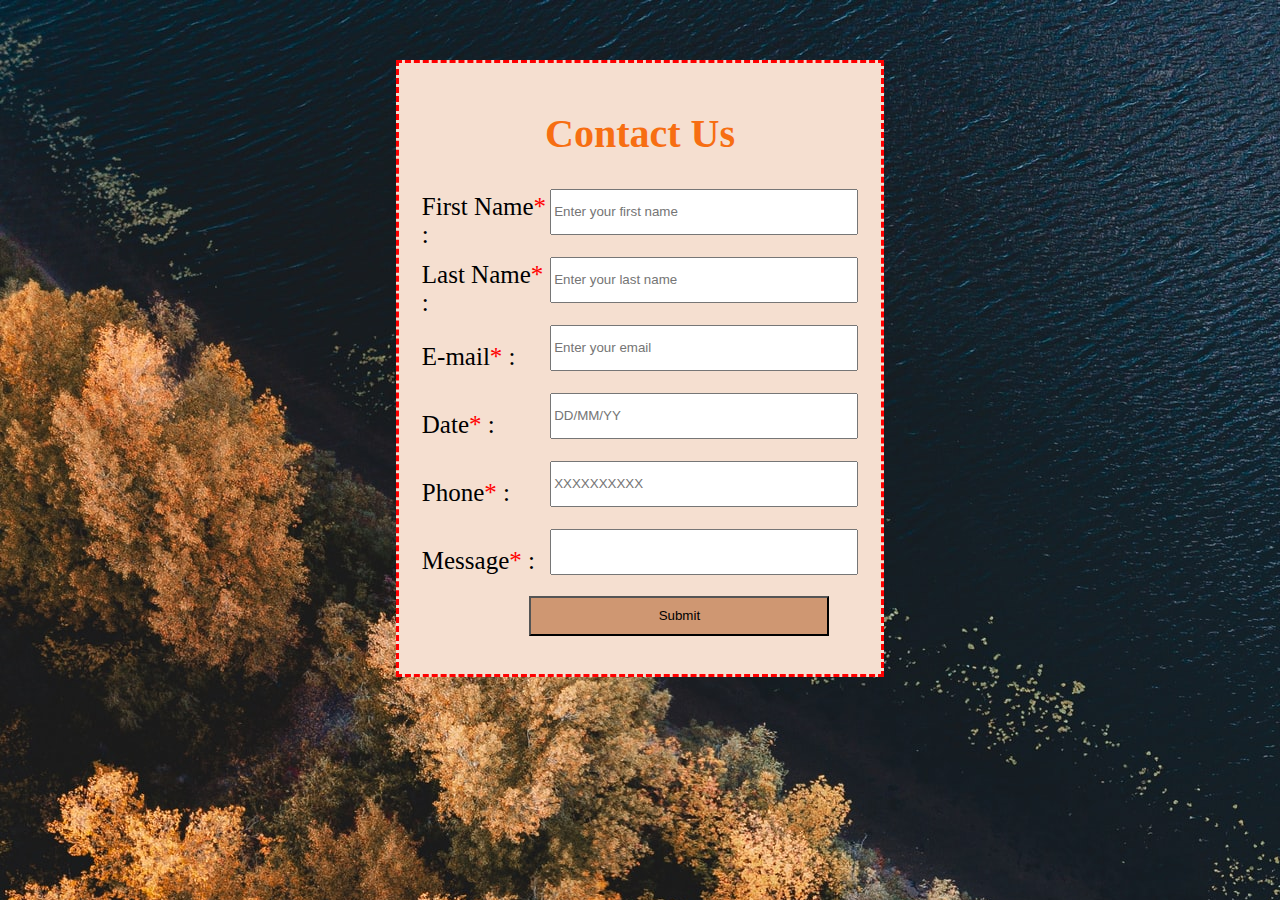
<file: contact.html>
<!DOCTYPE html>
<html>
  <head>
    <title>Contact Us</title>
    <meta name="viewport" content="width=device-width, initial-scale=1.0">
    
    <style>
      body{
        margin-top: 60px;
        background: url(img/aqua.jpg);
      }
      fieldset{
        width: 35%;
        padding: 20px ;
        position: relative;
        margin: auto;
        background-color: rgb(245, 223, 208);
        border: 3px dashed red;
      }
      fieldset label, fieldset input{
        height: 40px; 
      }
      h1{
        font-size: 40px;
        color: rgb(247, 110, 18);
      }
      fieldset input{
        width: 300px;
      }
      fieldset label{
        font-size: 25px;
      }
      .button{
        margin-left: 25%;
        background-color: rgb(207, 151, 114);
      }
      .button:hover{
        background-color: rgb(247, 110, 18);
      }
      td:first-child{
        width: 200px;
      }       
      h1{
        animation-name: example;
        animation-duration: 4s;
        animation-iteration-count: infinite;
      }        
      @keyframes example {
        0%   {color: crimson;}
        50%  {color:darkgreen;}
        100% {color:crimson;}
      }
    </style>
    
  </head>
  <body>
    
    <form name="contactForm" id="form1" action="https://formspree.io/f/mrgwneyb" method="post">
      <fieldset>
        <table>
          <tr>
            <h1 style="text-align: center;">Contact Us</h1>
          </tr>
          <tr>
            <td>
              <label>First Name<a style="color: red;">*</a> : </label>
            </td>
            <td>
              <input type="text" name="First Name" id="fn" required placeholder="Enter your first name"><br><br>
            </td>
          </tr>
          <tr>
            <td>
              <label>Last Name<a style="color: red;">*</a> : </label>
            </td>
            <td>
              <input type="text" name="Last Name" id="ln" required placeholder="Enter your last name"><br><br>
            </td>
          </tr>
          <tr>
            <td>
              <label>E-mail<a style="color: red;">*</a> : </label>
            </td>
            <td>
              <input type="email" name="Email" id="em" required placeholder="Enter your email"><br><br>
            </td>
          </tr>
          <tr>
            <td>   
              <label>Date<a style="color: red;">*</a> : </label>
            </td> 
            <td>
              <input type="text" name="Date" id="dt" required placeholder="DD/MM/YY"><br><br>
            </td>
          </tr>
          <tr>
            <td>   
              <label>Phone<a style="color: red;">*</a> : </label>
            </td>
            <td>
              <input type="tel" name="Phone" id="ph" required placeholder="XXXXXXXXXX"><br><br>
            </td> 
          </tr>
          <tr>
            <td>   
              <label>Message<a style="color: red;">*</a> : </label>
            </td> 
            <td>
              <input type="text" name="Message" id="msg" required><br><br>
            </td>
          </tr>      
        </table>
        <input class= "button" type="button" onclick="validateForm()" value="Submit"><br><br>
      </fieldset>
    </form>

    <script>
        
      function validateForm(){
        let fname = document.forms["contactForm"]["fn"].value
        let lname = document.forms["contactForm"]["ln"].value
        let email = document.forms["contactForm"]["em"].value
        let date = document.forms["contactForm"]["dt"].value
        let phone = document.forms["contactForm"]["ph"].value
        let message = document.forms["contactForm"]["msg"].value

        if (fname.length < 5 || lname.length < 5){
          alert("Name must have atleast 5 characters each")
          return false
        }

        else if (phone.length != 10){
          alert("Phone number should be 10 digits")
          return false
        }
        
        else if(message.length < 50){
          alert("Message must contain atleast 50 alphabets")
          return false
        }

        else if (date.length != 8 || date.substr(2,1) != "/" || date.substr(5,1) != "/" ){
          alert("Date format incorrect")
          return false
        }

        else if (parseInt(date.substr(0,2)) < 1|| parseInt(date.substr(0,2))>31|| parseInt(date.substr(3,2))<1|| parseInt(date.substr(3,2))>12|| parseInt(date.substr(6,2))<23 ){
          alert("Incorrect date")
          return false
        }

        sendEmail()
        document.getElementById("form1").submit()
      }

    </script>

    <script src="https://smtpjs.com/v3/smtp.js"></script>
    <script>
      function sendEmail(){
        let fname = document.forms["contactForm"]["fn"].value
        let lname = document.forms["contactForm"]["ln"].value
        let email = document.forms["contactForm"]["em"].value
        let date = document.forms["contactForm"]["dt"].value
        let phone = document.forms["contactForm"]["ph"].value
        let message = document.forms["contactForm"]["msg"].value

        Email.send({
          Host : "smtp.elasticemail.com",
          Username : "atreyanischal@gmail.com",
          Password : "7804591DFE9EEC14CE285B5CC9CDBC451FB5",
          To : document.getElementById("em").value,
          From : 'atreyanischal@gmail.com',
          Subject : "Form submitted",
          Body : "Name : "+ fname + " " + lname + 
                  "<br>Email :" + email +
                  "<br>Date : " + date + 
                  "<br>Message : "+ message
        }).then(
          message => alert(message)
        );
      }
    </script>

  </body>
</html>
</file>
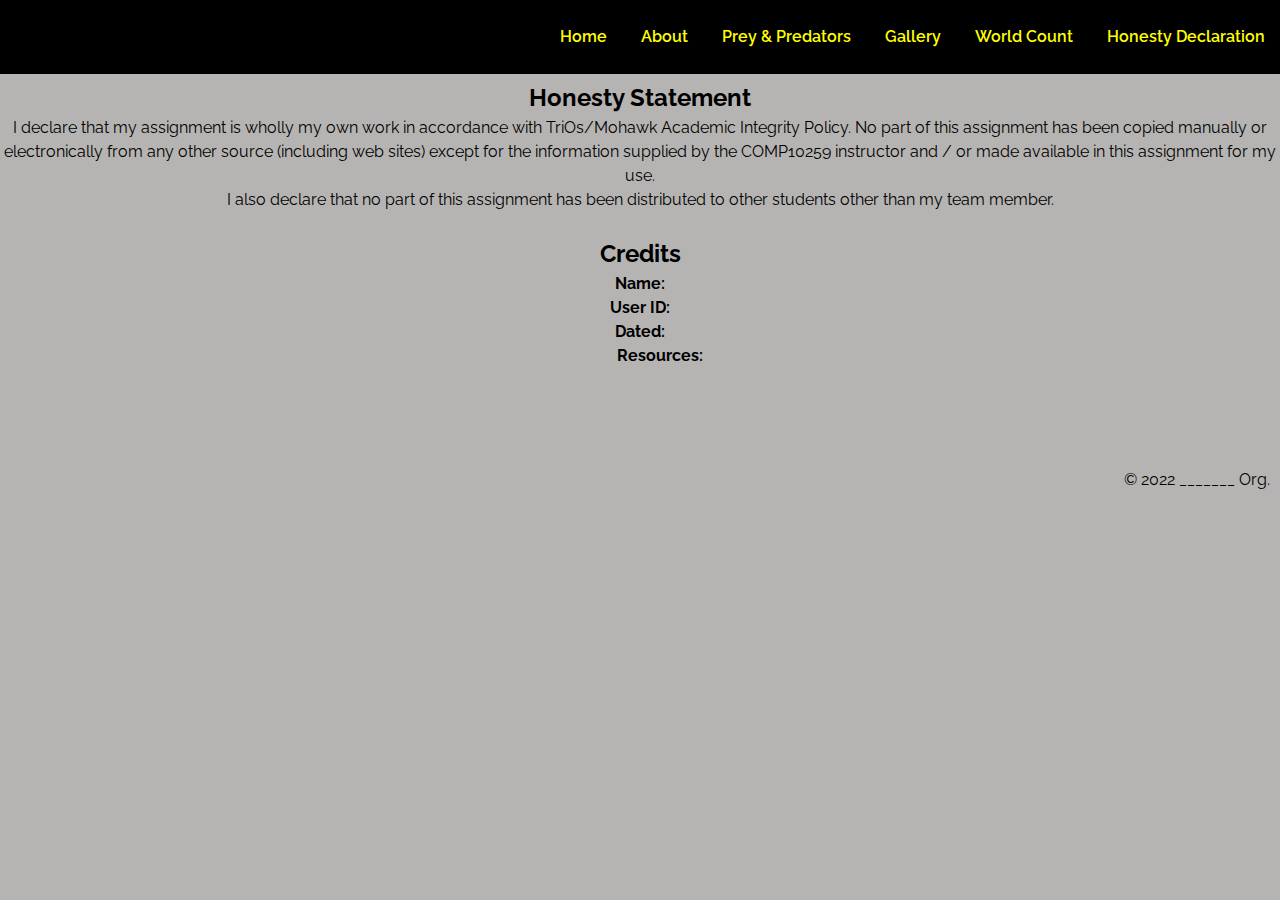
<file: honesty.html>
<!-- Your main page should go here -->
<!DOCTYPE html>
<html>
<head>
    <!-- Write your species name under the title -->
	<title>   </title>
	<meta name="viewport" content="width=device-width,initial-scale=1.0">
	<link rel="stylesheet" type="text/css" href="css/style.css">
</head>

<body>
<!-- Header Start -->
<header class="header">
	<div class="container">
		<div class="row justify-content-between align-items-center">
			<div class="fish-name">
                <!-- Write your species name under the anchor tag -->
				<a href="index.html">   </a>
			</div>
	 <div class="nav-toggle">
	   <span></span>
	 </div>
			<nav class="nav">
				<ul>
					<li><a href="index.html#home">Home</a></li>
					<li><a href="index.html#about">About</a></li>
					<li><a href="index.html#predators">Prey & Predators</a></li>
					<li><a href="#gallery">Gallery</a></li>
          <li><a href="#count">World Count</a></li>
          <li><a href="honesty.html">Honesty Declaration</a></li>
				</ul>
			</nav>
		</div>
	</div>
</header>
<!-- Header End -->

<!-- Honesty Section Start -->
<section class="honesty">
  <div class="container">
    <h2>
      Honesty Statement
    </h2>
    <p>
      I declare that my assignment is wholly my own work in accordance with TriOs/Mohawk Academic 
      Integrity Policy. No part of this assignment has been copied manually or electronically from any
      other source (including web sites) except for the information supplied by the COMP10259
      instructor and / or made available in this assignment for my use.
      <br>
      I also declare that no part of this assignment has been distributed to other students 
      other than my team member.
    </p>
    <br>
    <h2>
      Credits
    </h2>
    <p>
      <!-- Please  write your details here -->
      <b>Name:</b> 
      <br>
      <b>User ID:</b> 
      <br>
      <b>Dated:</b>  
      <br>
      <ul>
        <!-- List all your research resources here -->
        <li><b>Resources:</b></li>
        <ol>
          <li><a target="_blank" href=""></a></li>
          <li><a target="_blank" href=""></a></li>
          <li><a target="_blank" href=""></a></li>
          <li><a target="_blank" href=""></a></li>
        </ol>
      </ul>
    </p>
  </div>
</section>
<!-- Honesty Section End -->

 <!-- Write your name under the para tag -->
<p class="copyright">&copy; 2022 _______ Org.</p>

</body>
</html>
</file>
<file: css/style.css>
/* Designing overall page*/
@import url("https://fonts.googleapis.com/css2?family=Raleway:wght@400;500;600;700;800;900&display=swap");
/*Setting Up CSS Box Model*/
* {
  box-sizing: border-box;
  margin: 0;
}

/*Setting Up Body*/
body {
  margin: 0;
  line-height: 1.5;
  background-color: #b6b4b3;
  font-family: "Raleway", sans-serif;
  font-weight: 400;
}

/*Designing Container Classes*/
.container {
  width: 100%;
  margin: auto;
}

.row {
  display: flex;
  flex-wrap: wrap;
}

.align-items-center {
  align-items: center;
}

.justify-content-between {
  justify-content: space-between;
}

/* Designing Header */
.header {
  position: absolute;
  left: 0;
  top: 0;
  width: 100%;
  z-index: 1;
  transition: all 0.5s ease;
  background-color: #000000;
}

.header .fish-name {
  padding: 0 15px;
}

.header .fish-name a {
  text-decoration: none;
  font-size: 30px;
  color: #ffffff;
  text-transform: uppercase;
  font-weight: 900;
  letter-spacing: 2px;
  transition: all 0.5s ease;
}

.header.fixed .fish-name a {
  color: #000000;
}

.header .nav-toggle {
  width: 40px;
  height: 34px;
  border: 1px solid #ffffff;
  border-radius: 3px;
  cursor: pointer;
  display: flex;
  align-items: center;
  justify-content: center;
  transition: all 0.5s ease;
  display: none;
}

.header.fixed .nav-toggle {
  border-color: #000000;
}

.header .nav-toggle span {
  height: 1px;
  display: block;
  width: 16px;
  background-color: #ffffff;
  position: relative;
  transition: all 0.5s ease;
}

.header .nav-toggle span:before,
.header .nav-toggle span:after {
  content: "";
  position: absolute;
  left: 0;
  top: 0;
  height: 1px;
  width: 100%;
  background-color: #ffffff;
  transition: all 0.5s ease;
}

.header.fixed .nav-toggle span,
.header.fixed .nav-toggle span:before,
.header.fixed .nav-toggle span:after {
  background-color: #000000;
}

.header .nav-toggle span:before {
  transform: translateY(-6px);
}

.header .nav-toggle span:after {
  transform: translateY(6px);
}

.header .nav {
  padding: 0 15px;
}

.header .nav ul {
  list-style: none;
  margin: 0;
  padding: 0;
}

.header .nav ul li {
  display: inline-block;
  margin-left: 30px;
}

.header .nav ul li a {
  text-decoration: none;
  font-size: 16px;
  font-weight: 600;
  color: yellow;
  padding: 25px 0;
  display: block;
  transition: all 0.5s ease;
}
.header .nav ul li a:hover {
  color: white;
}

.header.fixed .nav ul li a {
  color: #000000;
}

.header.fixed .nav ul li a:hover {
  color: #FF9800;
}

/* Designing Home section */
.home-section {
  min-height: 100vh;
  background-image: url("../img/aqua.jpg");
  background-size: cover;
  background-position: center;
  position: relative;
  z-index: 1;
  padding: 0 15px;
}

/* Designing About section */
.about-section {
  padding: 80px 0 0;
}

/* Designing Prey & Predators Section */
.predators-section {
  padding: 80px 0 0;
}

/* Designing Food Section */
.gallery-section {
  padding: 80px 0 0;
}

/* Designing World Count Section */
.count-section {
  padding: 80px 0 0;
}

.honesty {
  margin-top: 80px;
  text-align: center;
}

.honesty ul {
  list-style: none;
}

.honesty ol {
  list-style: none;
}

.honesty a {
  color: teal;
}

/*Starting of older CSS*/
.int {
  text-align: center;
  font-size: 40px;
  color: rgb(231, 112, 20);
  padding-top: 5%;
}

.p3 {
  margin-left: 20%;
  text-align: justify;
  font-size: 20px;
  font-family: cursive;
  color: white;
  width: 60%;
}

.p3:hover {
  color: chocolate;
  font-style: italic;
}

.img {
  position: relative;
  text-align: center;
  display: block;
  margin-left: auto;
  margin-right: auto;
  padding-top: 30px;
}

.p2 {
  text-align: center;
  font-size: 25px;
  font-family: cursive;
  color: #DD6111;
  padding-top: 180px;
}

.tabledivison {
  display: block;
  margin: auto;
}

table {
  border: 1px solid rgb(177, 115, 0);
  border-collapse: collapse;
  width: 80%;
  height: auto;
  display: block;
  margin: auto;
}

td {
  border: 1px solid rgb(177, 115, 0);
  padding: 10px;
  width: 40%;
  font-size: larger;
}

.data {
  text-align: center;
}

figcaption {
  text-align: center;
}

.tablehead {
  background-color: rgb(255, 165, 105);
}

.light {
  background-color: rgb(243, 204, 178);
}

.display {
  width: 80%;
  height: 80%;
  display: none;
  margin: auto;
}

.column {
  display: block;
  margin: auto;
}

.column img {
  height: 50%;
  width: 23%;
}

#modaldivision {
  display: none;
  position: fixed;
  z-index: 99;
  height: 100%;
  width: 100%;
  left: 0%;
  top: 0%;
  background-color: rgba(0, 0, 0, 0.7);
}

#modal {
  padding-top: 5%;
  height: 90%;
  width: 80%;
  display: block;
  margin: auto;
}

.gallery-section {
  padding-left: 5%;
}

.gallery-section div {
  display: inline;
  margin: auto;
}

.copyright {
  margin-top: 100px;
  float: right;
  margin-right: 10px;
}/*# sourceMappingURL=style.css.map */
</file>
